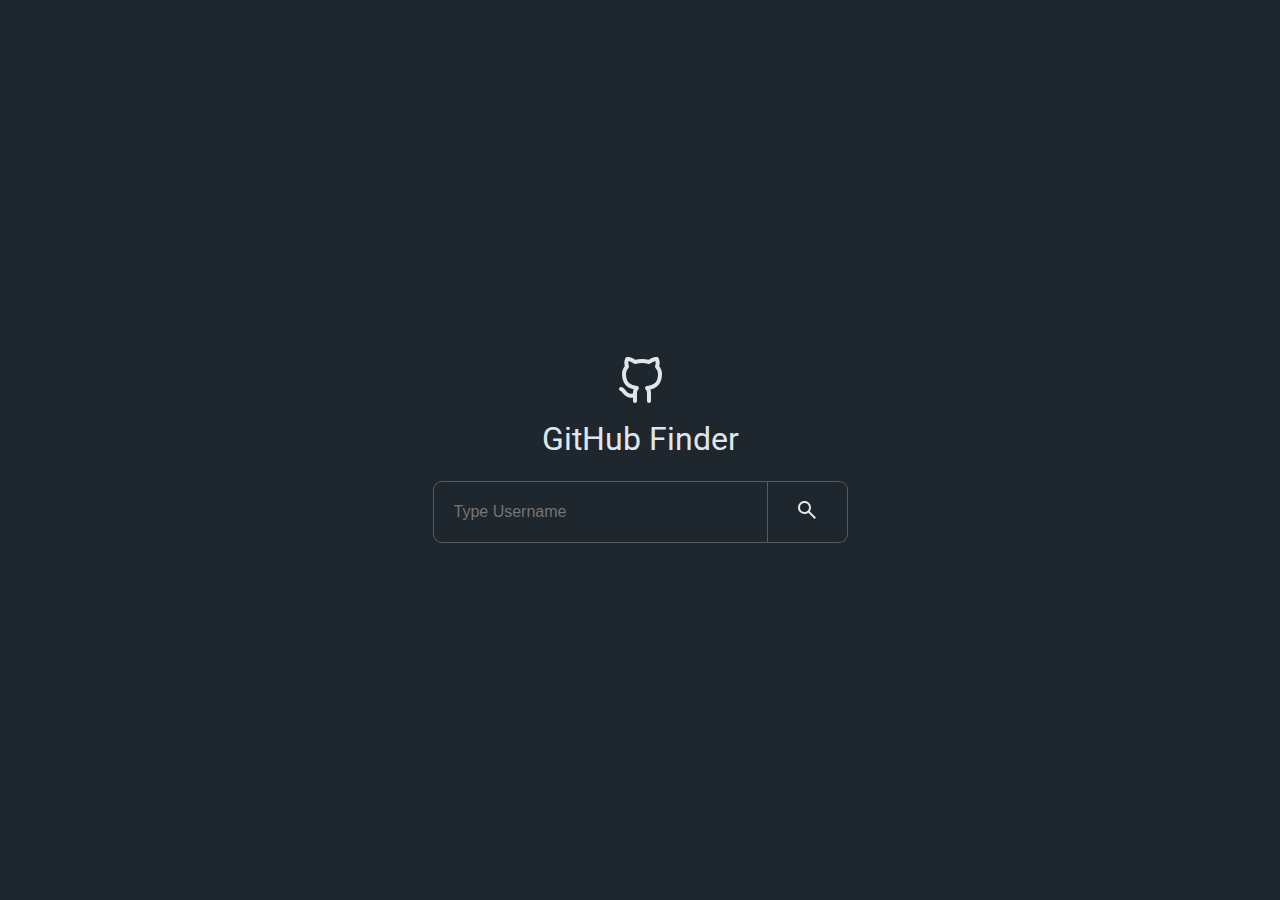
<file: index.html>
<!DOCTYPE html>
<html lang="en">
<head>
    <meta charset="UTF-8">
    <meta name="viewport" content="width=device-width, initial-scale=1.0">
    <title>Github API Test</title>
    <link rel="stylesheet" href="style.css">
    <link rel="preconnect" href="https://fonts.googleapis.com">
    <link rel="preconnect" href="https://fonts.gstatic.com" crossorigin>
    <link href="https://fonts.googleapis.com/css2?family=Inter:ital,opsz,wght@0,14..32,100..900;1,14..32,100..900&family=Roboto:ital,wght@0,100;0,300;0,400;0,500;0,700;0,900;1,100;1,300;1,400;1,500;1,700;1,900&display=swap" rel="stylesheet">
    <script type="module" src="scripts/index.js"></script>
</head>
<body>
    <header class="primary-header">
        <div class="img-logo">
            <img src="assets/github-icon.svg" alt="github logo">
        </div>
        <h1 class="logo">GitHub Finder</h1>
        <form class="search-box" autocomplete="off">
            <input type="text" placeholder="Type Username" name="username">
            <button class="search-btn"><img src="assets/search-icon.svg" alt="Search"></button>
        </form>
    </header>
</body>
</html>
</file>
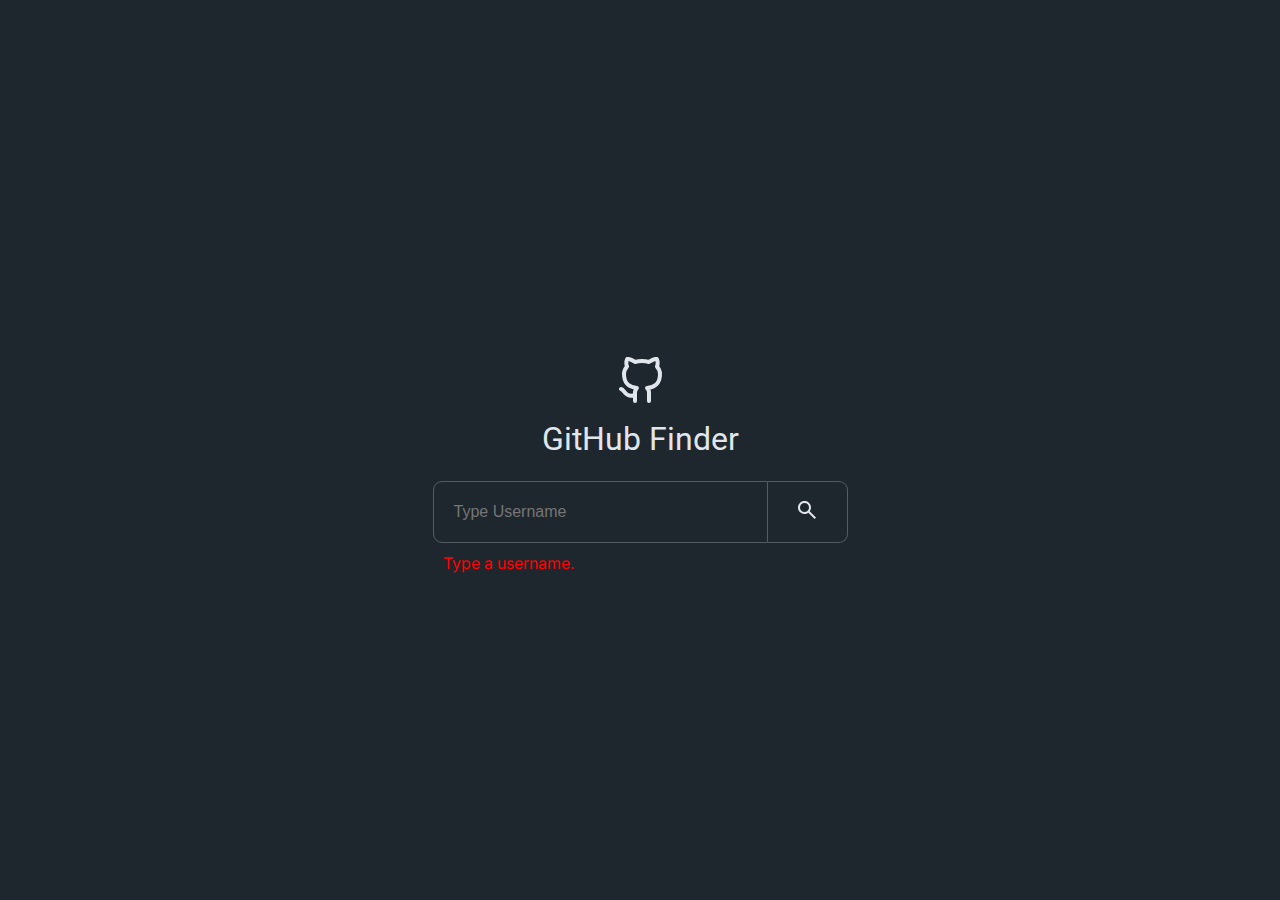
<file: profile.html>
<!DOCTYPE html>
<html lang="en">
<head>
    <meta charset="UTF-8">
    <meta name="viewport" content="width=device-width, initial-scale=1.0">
    <title>Github API Test</title>
    <link rel="stylesheet" href="style.css">
    <link rel="preconnect" href="https://fonts.googleapis.com">
    <link rel="preconnect" href="https://fonts.gstatic.com" crossorigin>
    <link href="https://fonts.googleapis.com/css2?family=Inter:ital,opsz,wght@0,14..32,100..900;1,14..32,100..900&family=Roboto:ital,wght@0,100;0,300;0,400;0,500;0,700;0,900;1,100;1,300;1,400;1,500;1,700;1,900&display=swap" rel="stylesheet">
    <script type="module" src="scripts/profile.js"></script>
</head>
<body class="populated">
    <header class="primary-header">
        <div class="img-logo">
            <img src="assets/github-icon.svg" alt="github logo">
        </div>
        <span class="logo">GitHub Finder</span>
        <form class="search-box" autocomplete="off">
            <input type="text" placeholder="Type Username" name="username" autofocus>
            <button class="search-btn"><img src="assets/search-icon.svg" alt="Search"></button>
        </form>
    </header>
    <div class="cssload-container">
        <div class="cssload-whirlpool"></div>
    </div>
    <main>
    </main>
</body>
</html>
</file>
<file: style.css>
:root {
    --main-bg-color: #1e272e;
    --main-font-color: #e0e6eb;
    --main-border-color: #555c61;
    font-size: 10px;
}

@layer initial-style, populated-style;

@layer initial-style {
    
    /* || General Styles */
    html {
        box-sizing: border-box;
    }
    
    *, *::before, *::after {
        box-sizing: inherit;
    }
    
    body {
        background-color: var(--main-bg-color);
        min-height: 100svh;
        margin: 0;
        padding: 0;
    }
    
    .primary-header {
        width: 100%;
        max-width: 45.5rem;
        padding: 2rem;
    }
    
    .search-box {
        height: 6.2rem;
        width: 100%;
        max-width: 43.5rem;
        border-radius: 0.9rem;
        margin-top: 1rem;
    }
    
    input {
        min-width: 0;
        padding-left: 2rem;
        border-right: 1px solid var(--main-border-color);
        border-radius: 0.9rem 0 0 0.9rem;
    }
    
    .search-btn {
        width: 8rem;
        border-radius: 0 0.9rem 0.9rem 0;
        border-left: none;
    }
    
    button, input {
        background-color: inherit;
        border: 1px solid var(--main-border-color);
        outline: 0 none;
    }
    
    button:focus, input:focus {
        border: 1px solid var(--main-font-color);
    }

    main {
        margin-top: 3rem;
    }

    h1, h2 {
        margin: 0;
    }

    ul {
        list-style: none;
        padding: 0;
        margin: 0;
    }

    .error {
        width: 100%;
        background-color: var(--main-bg-color);
    }

    .error span {
        padding-left: 3rem;
    }

    a:hover {
        text-decoration: none;
    }
    
    /* || Typography */
    
    body {
        font-family: "Inter", Arial, Helvetica, sans-serif;
        font-weight: 400;
        font-style: normal;
        font-size: 1.6rem;
        line-height: 1.5;
        color: var(--main-font-color);
    }

    h1, h2, .logo, a {
        font-family: "Roboto", Arial, Helvetica, sans-serif;
        font-weight: 400;
        font-style: normal;
        margin: 0;
    }

    .logo {
        font-size: 3.2rem;
    }

    h1.logo {
        text-align: center;
    }
    
    input[type="text"] {
        color: inherit;
        font-size: inherit;
    }

    h1 {
        line-height: 1.3;
    }

    ul, p {
        font-size: 2rem;
    }

    .content img {
        width: 39rem;
        border-radius: 50%;
    }

    .error span {
        color: rgb(255, 0, 0);
    }

    a {
        color: var(--main-font-color);
    }
    
    /* || Layout */
    /* Body */
    body {
        display: flex;
        align-items: center;
        justify-content: center;
    }
    
    /* .primary-header */
    .primary-header {
        display: flex;
        flex-direction: column;
        justify-content: center;
        align-items: center;
        gap: 1rem;
        position: relative;
    }
    
    /* Searchbox */
    .search-box {
        display: flex;
    }
    
    input[type="text"] {
        flex: 1;
    }

    .error {
        position: absolute;
        bottom: -1.2rem;
        left: 0;
    }
    
    .error span {
        display: block;
    }

    /* || Pre-loader styles */
    .cssload-container{
        position:absolute;
        top: 50%;
    }
        
    .cssload-whirlpool,
    .cssload-whirlpool::before,
    .cssload-whirlpool::after {
        position: absolute;
        top: 50%;
        left: 50%;
        border: 1px solid rgb(81,105,123);
        border-left-color: rgb(224,230,235);
        border-radius: 749px;
            -o-border-radius: 749px;
            -ms-border-radius: 749px;
            -webkit-border-radius: 749px;
            -moz-border-radius: 749px;
    }

    .cssload-whirlpool {
        margin: -19px 0 0 -19px;
        height: 37px;
        width: 37px;
        animation: cssload-rotate 1150ms linear infinite;
            -o-animation: cssload-rotate 1150ms linear infinite;
            -ms-animation: cssload-rotate 1150ms linear infinite;
            -webkit-animation: cssload-rotate 1150ms linear infinite;
            -moz-animation: cssload-rotate 1150ms linear infinite;
    }

    .cssload-whirlpool::before {
        content: "";
        margin: -17px 0 0 -17px;
        height: 33px;
        width: 33px;
        animation: cssload-rotate 1150ms linear infinite;
            -o-animation: cssload-rotate 1150ms linear infinite;
            -ms-animation: cssload-rotate 1150ms linear infinite;
            -webkit-animation: cssload-rotate 1150ms linear infinite;
            -moz-animation: cssload-rotate 1150ms linear infinite;
    }

    .cssload-whirlpool::after {
        content: "";
        margin: -22px 0 0 -22px;
        height: 42px;
        width: 42px;
        animation: cssload-rotate 2300ms linear infinite;
            -o-animation: cssload-rotate 2300ms linear infinite;
            -ms-animation: cssload-rotate 2300ms linear infinite;
            -webkit-animation: cssload-rotate 2300ms linear infinite;
            -moz-animation: cssload-rotate 2300ms linear infinite;
    }

    @keyframes cssload-rotate {
        100% {
            transform: rotate(360deg);
        }
    }

    @-o-keyframes cssload-rotate {
        100% {
            -o-transform: rotate(360deg);
        }
    }

    @-ms-keyframes cssload-rotate {
        100% {
            -ms-transform: rotate(360deg);
        }
    }

    @-webkit-keyframes cssload-rotate {
        100% {
            -webkit-transform: rotate(360deg);
        }
    }

    @-moz-keyframes cssload-rotate {
        100% {
            -moz-transform: rotate(360deg);
        }
    }
}

@layer populated-style {
    /* || General Styles */
    .populated .primary-header {
        height: 11rem;
        padding: 0 6rem;
        max-width: 100%;
        margin: 0;
        background-color: inherit;
    }

    .populated main {
        width: 100%;
        max-width: 109rem;
        margin-top: 15rem;
        padding: 0 2rem;
    }

    .populated .search-box {
        margin: 0;
    }

    .populated h1 {
        border-bottom: 1px solid var(--main-border-color);
    }

    li, p {
        margin: 0.7rem 0;
    }

    .populated .error span {
        max-width: 43.5rem;
        padding: 0 0 0.5rem 1rem;
        margin: 0 auto;
    }
    
    /* || Typography */
    .populated h1 {
        font-size: 4.4rem;
    }

    /* || Layout */
    .populated {
        display: flex;
        align-items: start;
        justify-content: center;
    }
    
    .populated .primary-header {
        display: flex;
        flex-direction: row;
        align-items: center;
        justify-content: space-between;
        position: fixed;
        top: 0;
    }
    
    .populated .primary-header > * {
        flex: 1;
    }

    .populated .logo {
        order: 1;
    }
    
    .populated .search-box {
        order: 2;
        flex: 1 43.5rem;
    }
    
    .populated .primary-header .img-logo {
        order: 3;
        display: flex;
        justify-content: right;
    }

    .populated .profile-header {
        display: flex;
        flex-flow: row wrap;
        justify-content: center;
        align-items: start;
        gap: 5rem;
    }

    .profile-info {
        flex: 1;
    }

    .profile-stats {
        display: flex;
        align-items: start;
        justify-content: start;
        gap: 6rem;
    }

    /* || Responsive */
    @media screen and (max-width: 480px) {
        /* || General Styles */
        .populated main {
            padding: 0 1.6rem;
        }
        /* || Layout */
        .profile-header {
            flex-direction: column;
        }

        .content img {
            width: 25rem;
        }

        /*|| Typography */
        .populated h1 {
            font-size: 3.2rem;
        }

        .populated h2 {
            font-size: 2.4rem;
        }

        p, ul {
            font-size: 1.6rem;
        }

        /* || Layout */
        .profile-stats {
            gap: 2rem;
        }
    }
}
</file>
